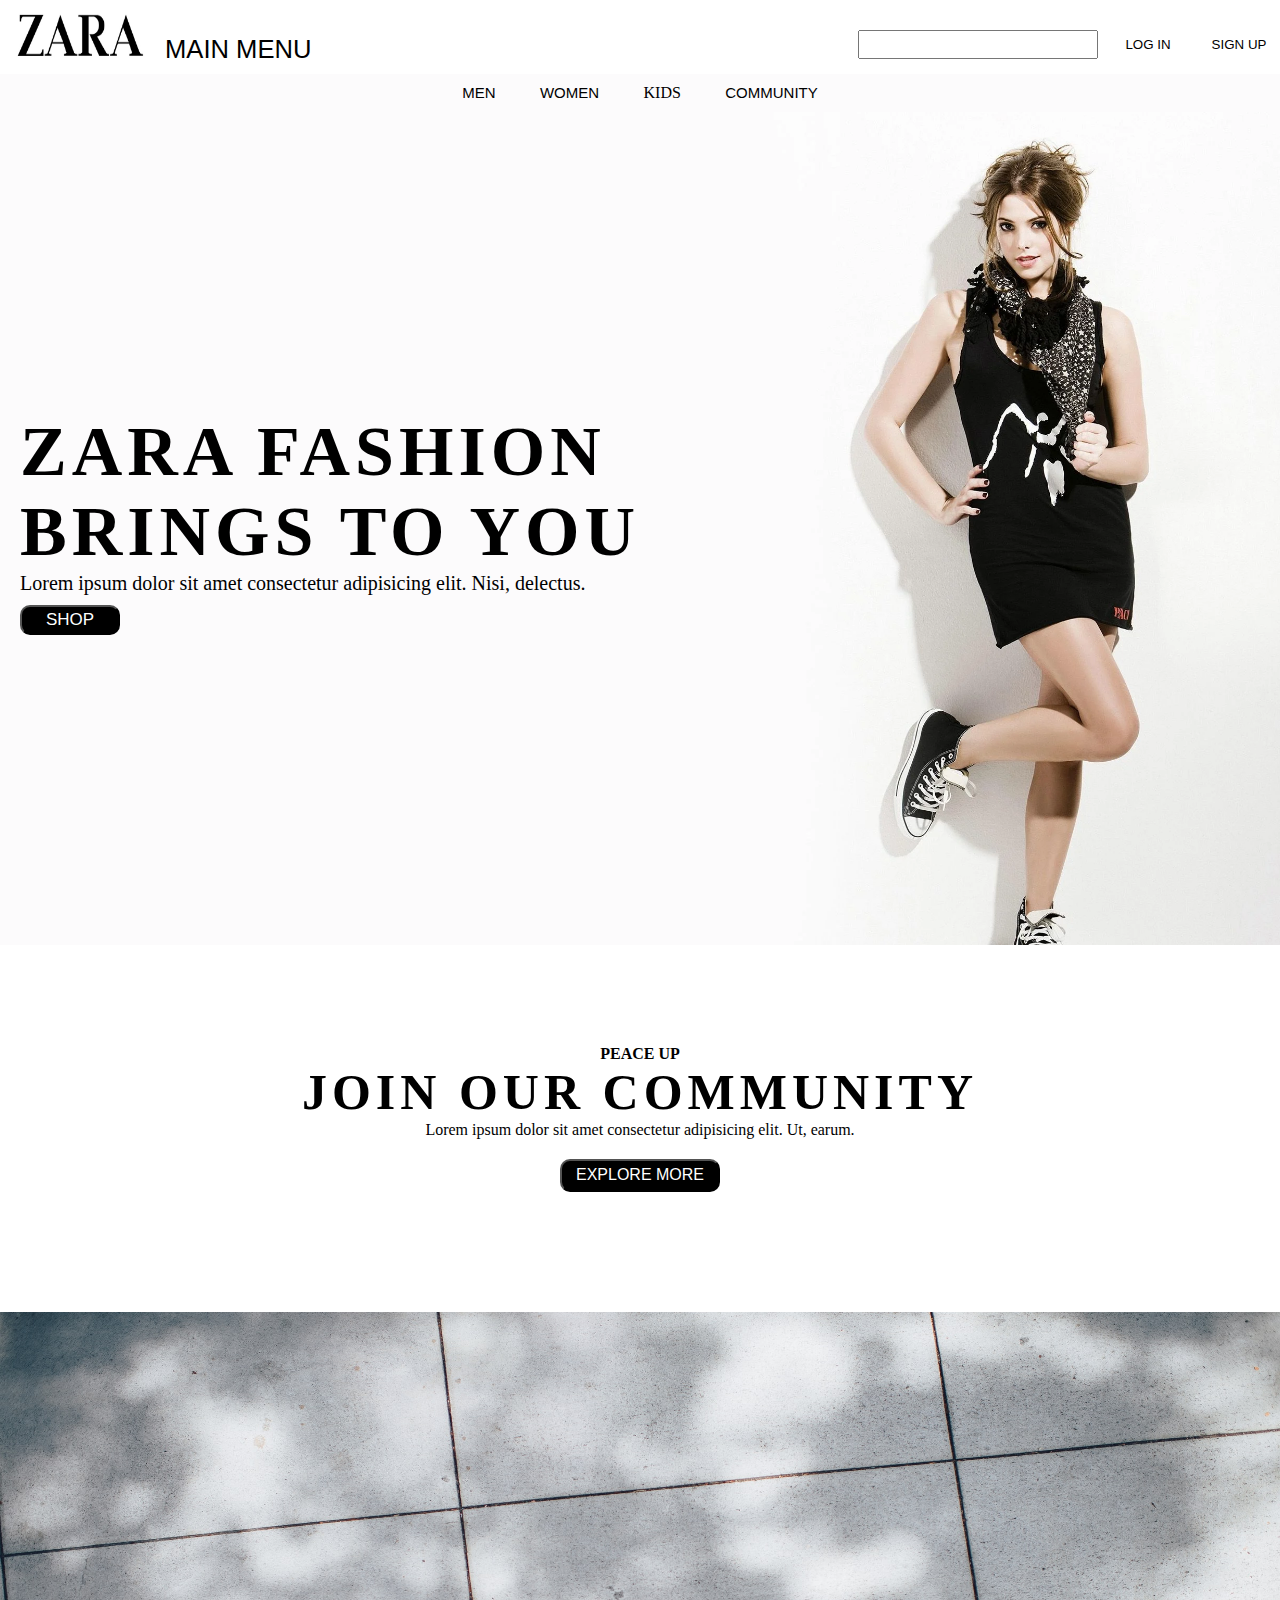
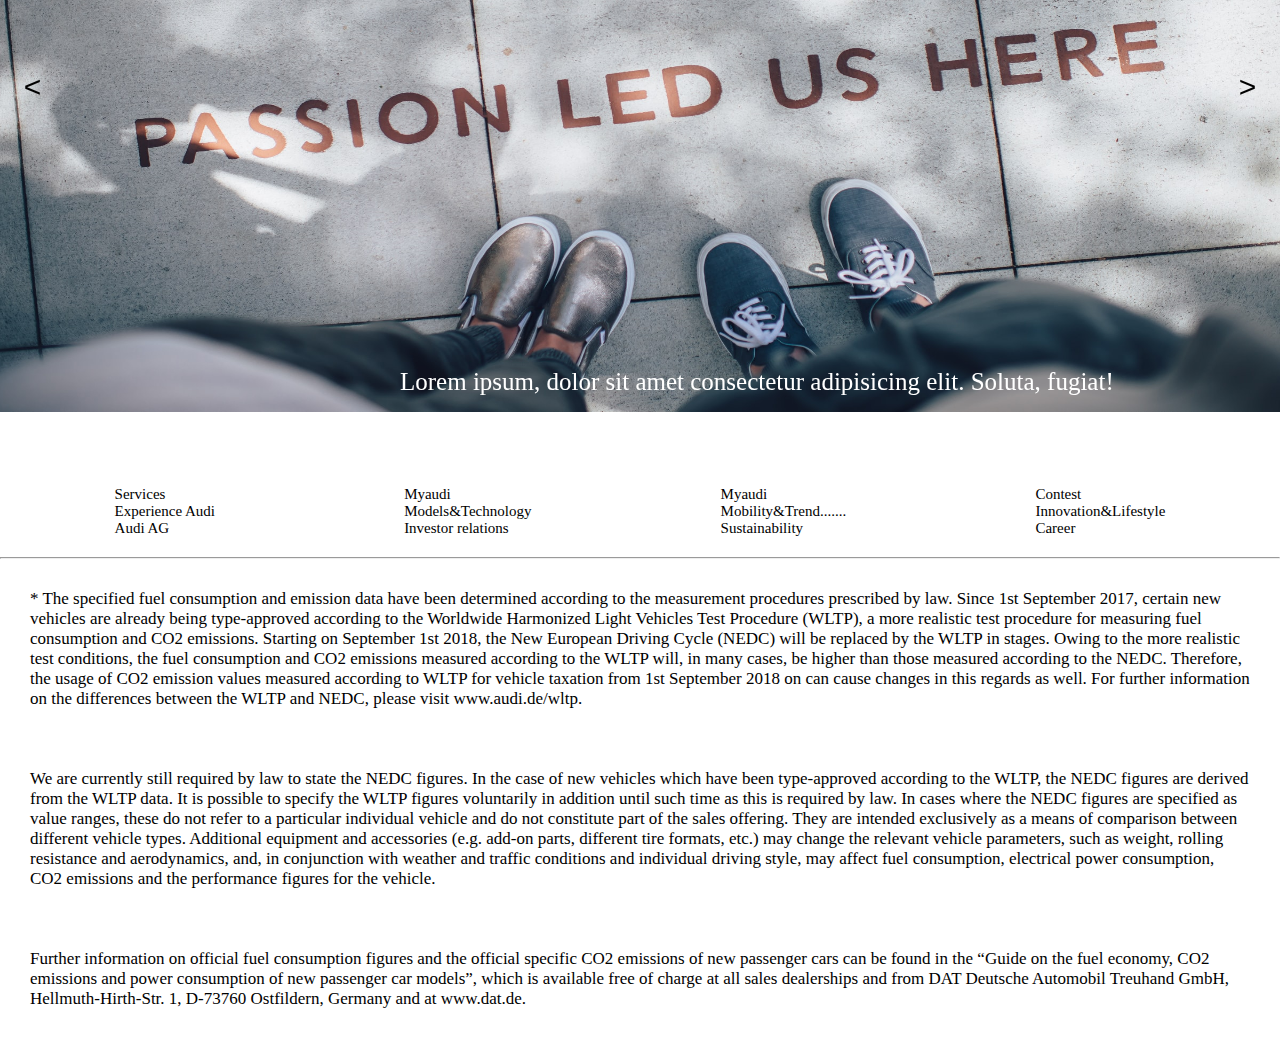
<file: ready_project2/index.html>
<!DOCTYPE html>
<html lang="en">

<head>
    <meta charset="UTF-8">
    <meta http-equiv="X-UA-Compatible" content="IE=edge">
    <meta name="viewport" content="width=device-width, initial-scale=1.0">
    <link rel="stylesheet" href="style.css">
    <title>Document</title>
</head>

<body>
    <div id="model-form">
        <h1>LOGIN TO SEE MORE</h1>
        <div>
            <input type="text" name="first" placeholder="First Name">
            <input type="text" placeholder="Second Name">
        </div>
        <div>
            <input type="email" class="email_pass" placeholder="Email">
            <input type="password" class="email_pass" placeholder="Password">
        </div>
        <div>
            <button id="close">Close</button>
            <button>Log In</button>
        </div>
    </div>
    <nav>
        <div>
            <a href=""><img src="images/zara-1.jpeg" alt=""></a>
            <button id="nav-toggle" class="top-a" href="">MAIN MENU</button>
        </div>
        <div id="top-searchbar">
            <input type="search" name="" id="">
            <button id="login">LOG IN</button>
            <button>SIGN UP</button>
        </div>
    </nav>
    <div id="catergories">
        <ul>
            <li><button style="background-color: transparent; border: none; font-size: 15px;" href=""
                    id="men-toggle">MEN</button></li>
            <li><button style="background-color: transparent; border: none; font-size: 15px;" href=""
                    id="women-toggle">WOMEN</button></li>
            <li><a href="">KIDS</a></li>
            <li><button style="background-color: transparent; border: none; font-size: 15px;"
                    id="community-btn">COMMUNITY</button></li>
        </ul>
    </div>
    <div id="men">
        <div>
            <ul>
                <li><a href="">FOOTWARE</a></li>
                <li><a href="">Sports</a></li>
                <li><a href="">casual</a></li>
                <li><a href="">sneakers</a></li>
            </ul>
            <ul>
                <li><a href="">ACCESSORIES</a></li>
                <li><a href="">Sports</a></li>
                <li><a href="">casual</a></li>
                <li><a href="">sneakers</a></li>
            </ul>
            <ul>
                <li><a href="">UPPER</a></li>
                <li><a href="">Sports</a></li>
                <li><a href="">casual</a></li>
                <li><a href="">sneakers</a></li>
            </ul>
            <ul>
                <li><a href="">LOWER</a></li>
                <li><a href="">Sports</a></li>
                <li><a href="">casual</a></li>
                <li><a href="">sneakers</a></li>
            </ul>
        </div>
    </div>
    <div id="women">
        <div>
            <ul>
                <li><a href="">UPPER</a></li>
                <li><a href="">Sports</a></li>
                <li><a href="">casual</a></li>
                <li><a href="">sneakers</a></li>
            </ul>
            <ul>
                <li><a href="">ACCESSORIES</a></li>
                <li><a href="">Sports</a></li>
                <li><a href="">casual</a></li>
                <li><a href="">sneakers</a></li>
            </ul>
            <ul>
                <li><a href="">FOOTWARE</a></li>
                <li><a href="">Sports</a></li>
                <li><a href="">casual</a></li>
                <li><a href="">sneakers</a></li>
            </ul>
            <ul>
                <li><a href="">LOWER</a></li>
                <li><a href="">Sports</a></li>
                <li><a href="">casual</a></li>
                <li><a href="">sneakers</a></li>
            </ul>
        </div>
    </div>

    <div id="front">
        <div>
            <h1>ZARA FASHION</h1>
            <h1>BRINGS TO YOU</h1>
            <p>Lorem ipsum dolor sit amet consectetur adipisicing elit. Nisi, delectus.</p>
            <button>SHOP</button>
        </div>
    </div>
    <div id="community">
        <h4>PEACE UP</h4>
        <h1>JOIN OUR COMMUNITY</h1>
        <p>Lorem ipsum dolor sit amet consectetur adipisicing elit. Ut, earum.</p>
        <button>EXPLORE MORE</button>
    </div>
    <div id="crousel">
        <div class="crousel-item">
            <img src="images/c1.jpg" alt="">
            <p>Lorem ipsum, dolor sit amet consectetur adipisicing elit. Soluta, fugiat!</p>
        </div>
        <div class="crousel-item">
            <img src="images/c2.jpg" alt="">
            <p>Lorem ipsum, dolor sit amet consectetur adipisicing elit. Soluta, fugiat!</p>
        </div>
        <div class="crousel-item">
            <img src="images/c3.jpg" alt="">
            <p>Lorem ipsum, dolor sit amet consectetur adipisicing elit. Soluta, fugiat!</p>
        </div>
        <button id="greater" onclick="controller(1)">&gt</button>
        <button id="lesser" onclick="controller(-1)">&lt</button>
    </div>

    <section class="last" style="display: flex; flex-direction: column; margin-top: 50px;">
        <div id="footer" style="display: flex; justify-content: space-around; padding: 20px;">
            <div class="first">
                <ul>
                    <li>Services</li>
                    <li>Experience Audi</li>
                    <li>Audi AG</li>
                </ul>
            </div>
            <div class="second">
                <ul class="sec">
                    <li class="secd"><a>Myaudi</a></li>
                    <li class="secd"><a>Models&Technology</a></li>
                    <li class="secd3"><a>Investor relations</a></li>
                </ul>
            </div>
            <div class="third">
                <ul class="thi">
                    <li class="thir"><a>Myaudi</a></li>
                    <li class="thir"><a>Mobility&Trend.......</a></li>
                    <li class="thir3"><a>Sustainability</a></li>
                </ul>
            </div>
            <div class="forth">
                <ul class="for">
                    <li class="fort"><a>Contest</a></li>
                    <li class="fort"><a>Innovation&Lifestyle</a></li>
                    <li class="fort3"><a>Career</a></li>
                </ul>
            </div>
        </div>
        <hr>
        <div class="lastpara">
            <p class="last1">* The specified fuel consumption and emission data have been determined according to the
                measurement procedures prescribed by law. Since 1st September 2017, certain new vehicles are already
                being type-approved according to the Worldwide Harmonized Light Vehicles Test Procedure (WLTP), a more
                realistic test procedure for measuring fuel consumption and CO2 emissions. Starting on September 1st
                2018, the New European Driving Cycle (NEDC) will be replaced by the WLTP in stages. Owing to the more
                realistic test conditions, the fuel consumption and CO2 emissions measured according to the WLTP will,
                in many cases, be higher than those measured according to the NEDC. Therefore, the usage of CO2 emission
                values measured according to WLTP for vehicle taxation from 1st September 2018 on can cause changes in
                this regards as well. For further information on the differences between the WLTP and NEDC, please visit
                www.audi.de/wltp.</p>
            <p class="last2">We are currently still required by law to state the NEDC figures. In the case of new
                vehicles which have been type-approved according to the WLTP, the NEDC figures are derived from the WLTP
                data. It is possible to specify the WLTP figures voluntarily in addition until such time as this is
                required by law. In cases where the NEDC figures are specified as value ranges, these do not refer to a
                particular individual vehicle and do not constitute part of the sales offering. They are intended
                exclusively as a means of comparison between different vehicle types. Additional equipment and
                accessories (e.g. add-on parts, different tire formats, etc.) may change the relevant vehicle
                parameters, such as weight, rolling resistance and aerodynamics, and, in conjunction with weather and
                traffic conditions and individual driving style, may affect fuel consumption, electrical power
                consumption, CO2 emissions and the performance figures for the vehicle.</p>
            <p class="last3">
                Further information on official fuel consumption figures and the official specific CO2 emissions of new
                passenger cars can be found in the “Guide on the fuel economy, CO2 emissions and power consumption of
                new passenger car models”, which is available free of charge at all sales dealerships and from DAT
                Deutsche Automobil Treuhand GmbH, Hellmuth-Hirth-Str. 1, D-73760 Ostfildern, Germany and at www.dat.de.
            </p>
        </div>
    </section>
    <script src="script.js"></script>

</body>

</html>
</file>
<file: ready_project2/style.css>
*{
    margin: 0;
    padding: 0;
}
nav{
    /* background-color: #080b13; */
    display: flex;
    flex-direction: row;
    justify-content: space-between;
}
li{
    list-style: none;
}
a{
    text-decoration: none;
    cursor: pointer;
}
button{
    cursor: pointer;
}
nav a>img{
    width: 8.125rem;
    height: 3.1rem;
}
nav>div{
    display: flex;
}
nav>div a{
    color: black;
    padding: 10px;
    margin: 0px 5px;
}
nav>div button{
    background-color: transparent;
    border: none;
}
.top-a{
    color: black;
    padding: 8px;
    margin: 0px 5px;
    padding: 25px 0px 0px 0px;
    font-size: 1.6rem;
}
#top-searchbar{
    margin-top: 10px;
}
#top-searchbar input{
    width: 15rem;
    height: 1.8rem;
    margin: 20px 0px 0px 0px;
}
#top-searchbar button{
    width: 5rem;
    height: 1.8rem;
    margin: 20px 1px 0px 10px;
    background-color: white;
    color: black;
    border: none;

}

#catergories{
    padding: 10px 0px;
    background-color: #fcfbfc;
}
#catergories ul{
    display: flex;
    margin: auto;
    width: 400px;
}
#catergories ul li{
    margin: auto;
}
#catergories ul li a{
    color: black;
}
#women{
    text-overflow: hidden;
    margin: 20px 0px 0px 100px;
    z-index: 99999;
    margin-top: -320px;
    position: absolute;
    background-color: white;
}
#women>div{
    display: flex;
    margin: auto;
    width: fit-content;
}
#women ul{
    margin: 30px;
}
#women ul li{
    margin: 10px 20px;
}
#women ul li:nth-child(1){
    margin: 20px;
}
#women ul li a{
    color: black;
}
#men{
    text-overflow: hidden;
    margin: 20px 0px 0px 100px;
    z-index: 99999;
    margin-top: -320px;
    position: absolute;
    background-color: white;
}
#men>div{
    display: flex;
    margin: auto;
    width: fit-content;
}
#men ul{
    margin: 30px;
}
#men ul li{
    margin: 10px 20px;
}
#men ul li:nth-child(1){
    margin: 20px;
}
#men ul li a{
    color: black;
}
#front{
    background-image: url("images/3999327.webp");
    background-position: center;
    background-size: cover;
;
    /* border: 2px solid red; */
}
#front>div{
    width: fit-content;
    padding: 300px 20px;
    height: fit-content;
    /* border: 2px solid red; */

}
#front h1{
    font-size: 70px;
    font-weight: 3000;
    letter-spacing: 5px;
}
#front p{
    font-size: 20px;
}
#front button{
    margin: 10px 0px;
    width: 100px;
    height: 30px;
    font-size: 17px;
    border-radius: 10px;
    background-color: black;
    color: white;
}

#community{
    padding: 100px 0px;
    text-align: center;
}
#community h1{
    font-size: 50px;
    letter-spacing: 5px;
}
#community button{
    margin: 20px 0px;
    font-size: 16px;
    width: 160px;
    height: 33px;
    border-radius: 10px;
    background-color: black;
    color: white;
}

#model-form{
    position: fixed;
    height: 100vh;
    width: 500px;
    margin: auto;
    width: 1000vh;
    background-color: rgba(0,0,0,0.5);
    padding: 200px 500px;
    opacity:0;
    pointer-events: none;
}
#model-form h1{
    color: white;
    margin: 10px;
    letter-spacing: 3px;
}
#model-form>div{
    display: flex;
}
.email_pass{
    margin: 10px 10px;
    height: 30px;
    border: none;
    background-color: white;
    border-radius: 10px;
    padding: 0px 5px;
}
#model-form>div input{
    margin: 10px 10px;
    width: 250px;
    height: 30px;
    border: none;
    background-color: white;
    border-radius: 10px;
    padding: 0px 5px;
}
#model-form>div button{
    margin: 0px 10px;
    width: 120px;
    height: 30px;
    border-radius: 10px;
    font-size: 17px;
    border: none;
}
/* TOGGLE NAVBAR */


body{
    text-overflow: hidden;
}
#toggle-navbar{
    display: flex;
    position: absolute;
    flex-direction: column;
    width: fit-content;
    height: 670px;
    box-shadow: 2px 2px 2px 2px rgb(229, 226, 226);
    /* border: 2px solid red; */
    transition: all 0.5s;
    margin-left: -237px;
    z-index: 99999;
}
.appear{
    margin-left: 0px;
}
#toggle-navbar a{
    padding: 30px;
    color: black;
}
#toggle-navbar ul{
    padding: 30px;
}
#toggle-navbar ul li{
    margin: 10px 0px;
}
#mid{
    height: 100vh;
    background-image: url('images/hyunwon-jang-niXUOj_ypuk-unsplash.jpg');
    background-position: center;
    background-size: cover;
}

#crousel{
    position: relative;
}
.crousel-item{
    text-align: center;

}
.crousel-item>img{
    height: 700px;
    width: 100%;
}
.crousel-item p{
    position: absolute;
    bottom: 20px;
    left: 400px;
    font-size:25px;
    color: white;
    font-weight: 2000;
}
#crousel button{
    position: absolute;
    top: 350px;
    width: 65px;
    height: 50px;
    font-size: 30px;
    border-radius: 50%;
    background-color: transparent;
    border: 0px;
}
#greater{
    right: 0px;
}
#lesser{

}
.crousel-item{
    display: none;
}

.last{
    color: black;
}
.first ul{
    display: flex;
    flex-direction: row;
    justify-content: space-around;
    flex-direction: column;

}
.first ul li{
    list-style: none;
    font-size: 15px;
}
.second ul{
    display: flex;
    flex-direction: row;
    justify-content: space-around;
    flex-direction: column;

}
.second ul li{
    list-style: none;
    font-size: 15px;
}

.third ul{
        display: flex;
        flex-direction: row;
        justify-content: space-around;
        flex-direction: column;
}
.third ul li{
    list-style: none;
    font-size: 15px;
}
.forth{
}
.forth ul{
    display: flex;
    flex-direction: row;
    flex-direction: column;
    justify-content: space-around;
}
.forth ul li{
list-style: none;
font-size: 15px;
}
.last1{
padding: 30px;
font-size: 17px;
}
.last2{
padding: 30px;
font-size: 17px;
}
.last3{
padding: 30px;
font-size: 17px;
}

@media(max-width:750px){
    #nav-toggle{
        display: none;
    }
}
@media(max-width:650px){
    html{
        font-size: 10px;
    }
    .crousel-item>img{
        height: 500px;
        width: 100%;
    }
}
</file>
